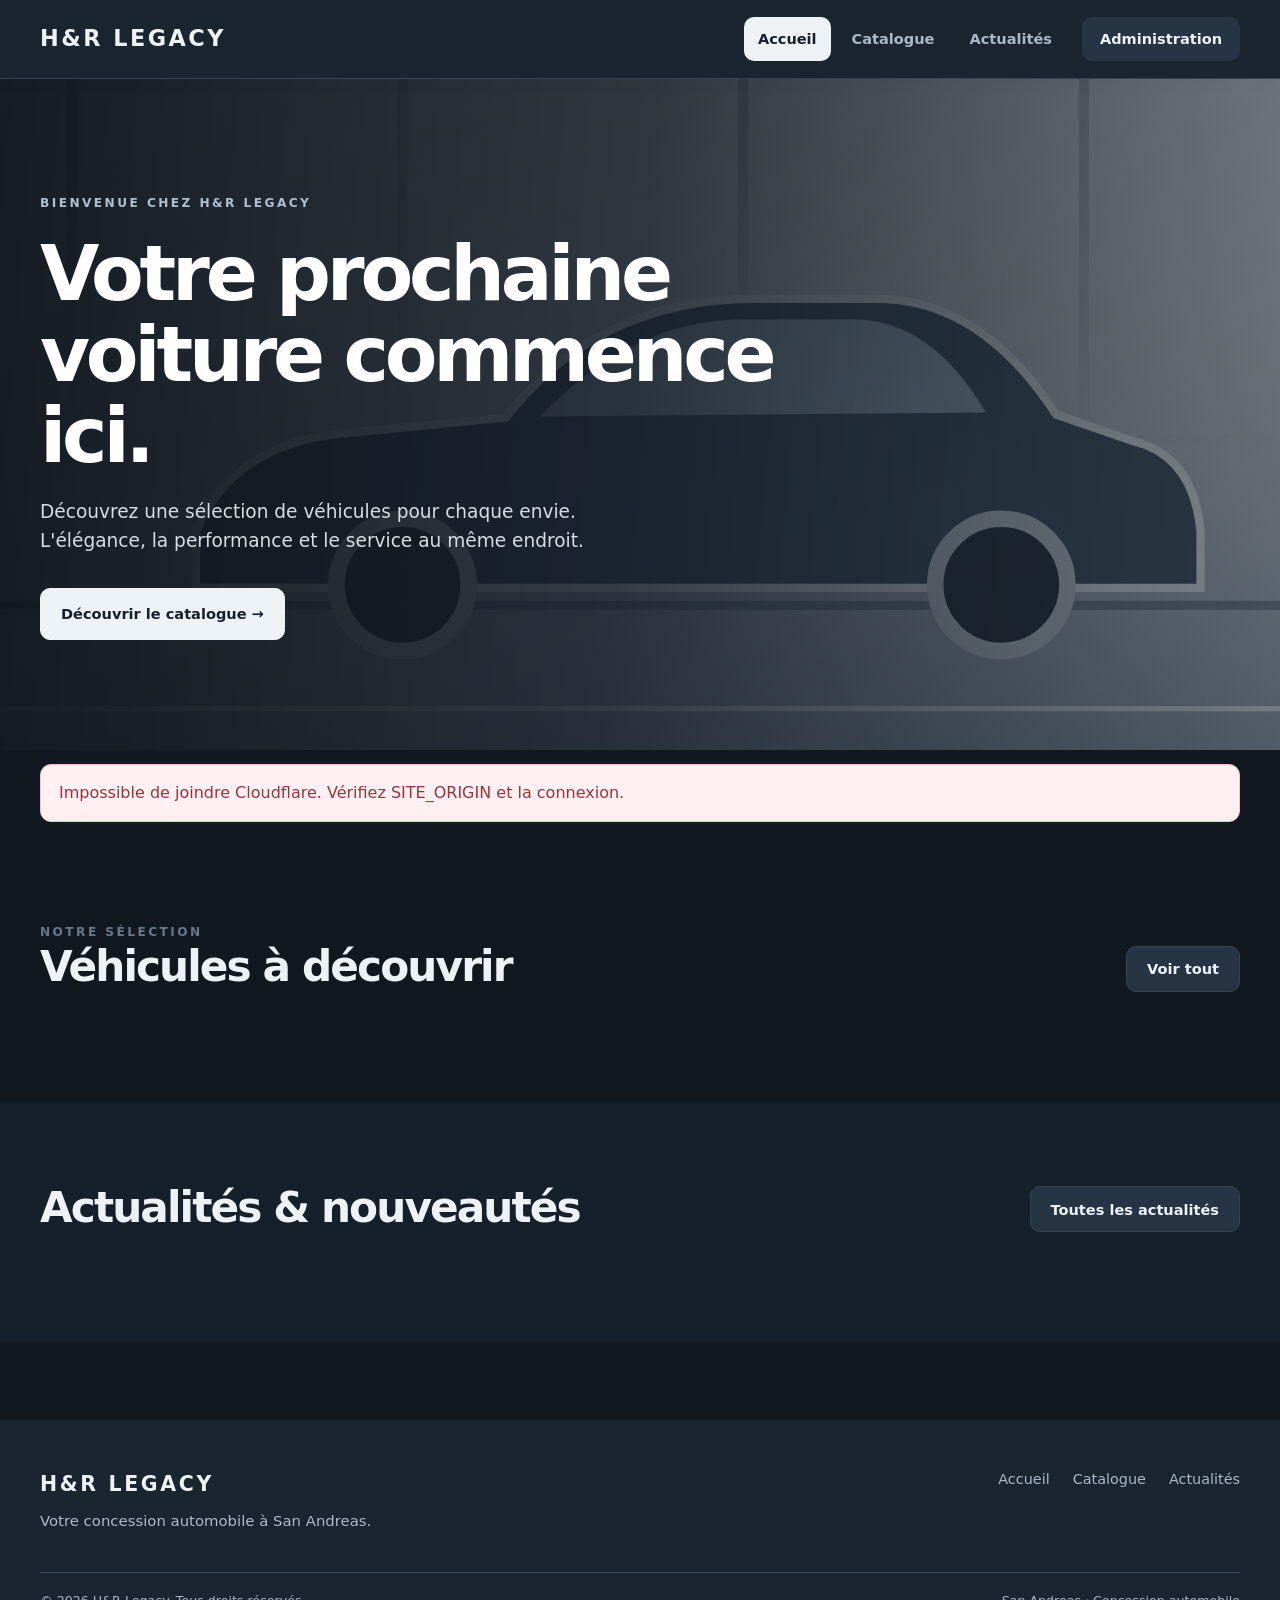
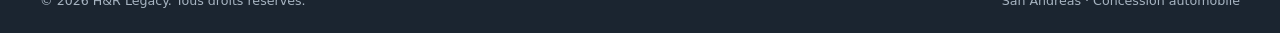
<file: index.html>
<!DOCTYPE html>
<html lang="fr">
 <head>
<meta charset="utf-8"/>
  <meta content="width=device-width,initial-scale=1" name="viewport"/>
  <meta content="H&amp;R Legacy, concessionnaire automobile à San Andreas." name="description"/>
  <title>
   Accueil | H&amp;R Legacy
  </title>
  <link href="assets/css/style.css" rel="stylesheet"/>
  <script defer="" src="assets/js/config.js">
  </script>
  <script defer="" src="assets/js/app.js">
  </script>
 </head>
 <body data-page="home">
  <div id="header">
  </div>
  <main>
   <section class="hero">
    <div class="container">
     <span class="eyebrow">
      Bienvenue chez H&amp;R Legacy
     </span>
     <h1>
      Votre prochaine voiture commence ici.
     </h1>
     <p>
      Découvrez une sélection de véhicules pour chaque envie. L'élégance, la performance et le service au même endroit.
     </p>
     <div class="hero-actions">
      <a class="btn" href="catalogue.html">
       Découvrir le catalogue →
      </a>
     </div>
    </div>
   </section>
   <div class="container">
    <div id="status">
    </div>
   </div>
   <section class="section">
    <div class="container">
     <div class="section-head">
      <div>
       <span class="eyebrow" style="color:#667988">
        Notre sélection
       </span>
       <h2>
        Véhicules à découvrir
       </h2>
      </div>
      <a class="btn outline" href="catalogue.html">
       Voir tout
      </a>
     </div>
     <div class="grid" id="featured">
     </div>
    </div>
   </section>
   <section class="section" style="background:#e9edf1">
    <div class="container">
     <div class="section-head">
      <h2>
       Actualités &amp; nouveautés
      </h2>
      <a class="btn outline" href="actualites.html">
       Toutes les actualités
      </a>
     </div>
     <div class="grid" id="latest">
     </div>
    </div>
   </section>
  </main>
  <div id="footer">
  </div>
 </body>
</html>
</file>
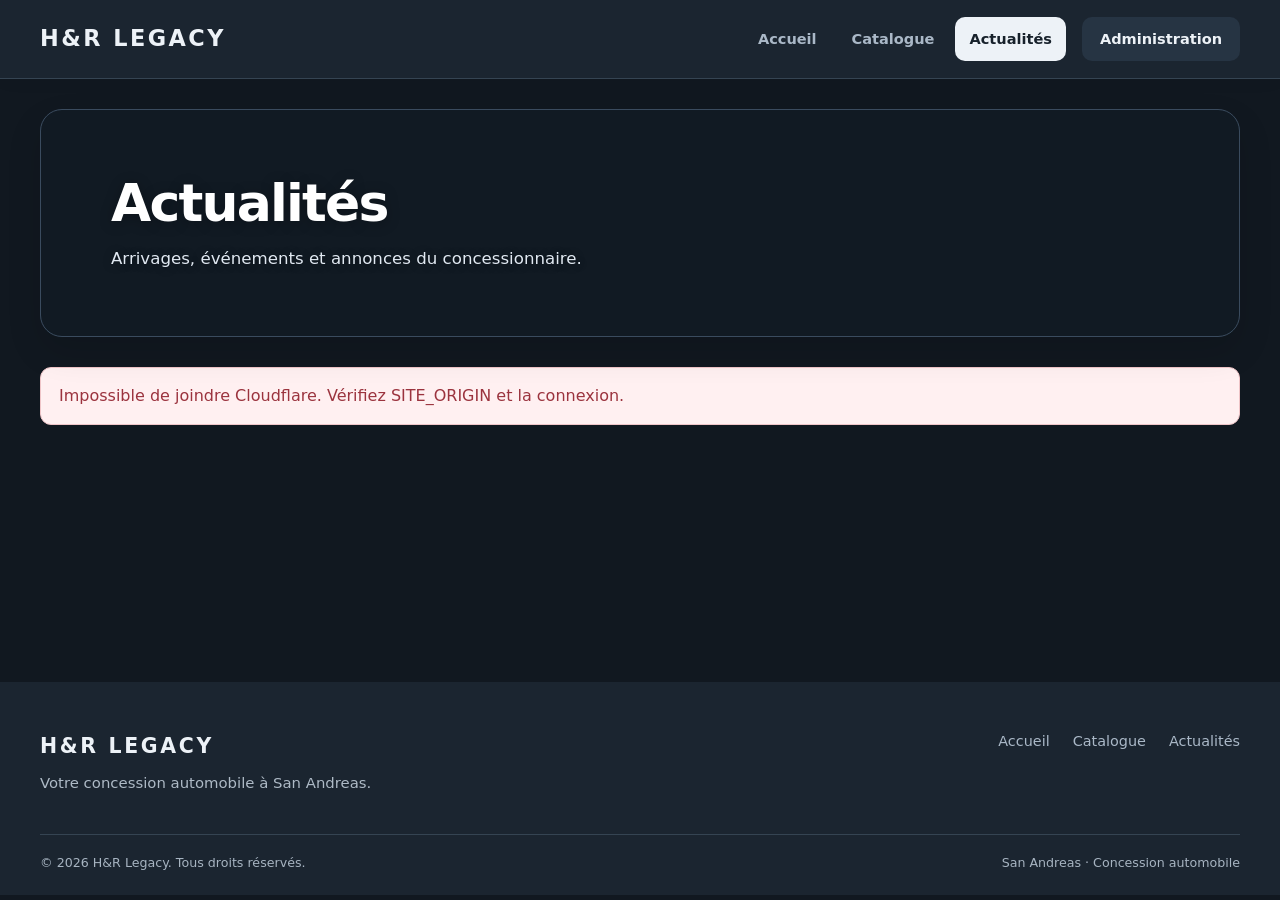
<file: actualites.html>
<!DOCTYPE html>
<html lang="fr">
 <head>
<meta charset="utf-8"/>
  <meta content="width=device-width,initial-scale=1" name="viewport"/>
  <meta content="H&amp;R Legacy, concessionnaire automobile à San Andreas." name="description"/>
  <title>
   Actualités | H&amp;R Legacy
  </title>
  <link href="assets/css/style.css" rel="stylesheet"/>
  <script defer="" src="assets/js/config.js">
  </script>
  <script defer="" src="assets/js/app.js">
  </script>
 </head>
 <body data-page="news">
  <div id="header">
  </div>
  <main>
   <div class="container">
    <div class="page-head">
     <h1>
      Actualités
     </h1>
     <p class="muted">
      Arrivages, événements et annonces du concessionnaire.
     </p>
    </div>
    <div id="status">
    </div>
    <div class="grid" id="news-grid">
    </div>
    <div id="article-view" style="margin-top:25px">
    </div>
   </div>
  </main>
  <div id="footer">
  </div>
 </body>
</html>
</file>
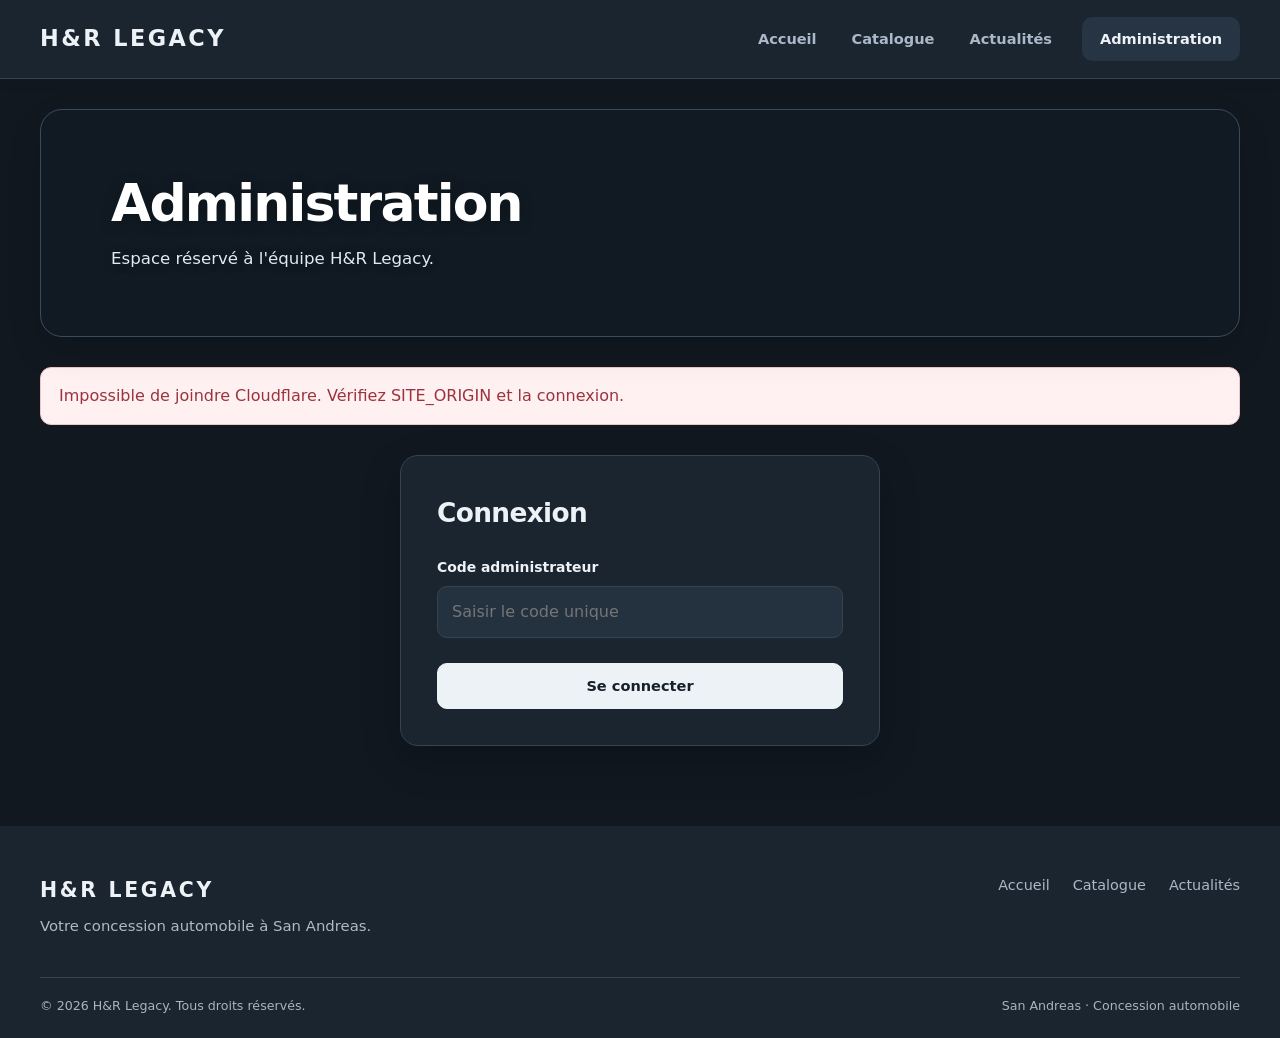
<file: admin.html>
<!DOCTYPE html>
<html lang="fr">
 <head>
<meta charset="utf-8"/>
  <meta content="width=device-width,initial-scale=1" name="viewport"/>
  <meta content="H&amp;R Legacy, concessionnaire automobile à San Andreas." name="description"/>
  <title>
   Administration | H&amp;R Legacy
  </title>
  <link href="assets/css/style.css" rel="stylesheet"/>
  <script defer="" src="assets/js/config.js">
  </script>
  <script defer="" src="assets/js/app.js">
  </script>
 </head>
 <body data-page="admin">
  <div id="header">
  </div>
  <main>
   <div class="container">
    <div class="page-head">
     <h1>
      Administration
     </h1>
     <p class="muted">
      Espace réservé à l'équipe H&amp;R Legacy.
     </p>
    </div>
    <div id="status">
    </div>
    <div class="panel" id="login-panel" style="max-width:480px">
     <h2>
      Connexion
     </h2>
     <form id="login-form">
      <div class="field">
       <label for="admin-code">
        Code administrateur
       </label>
       <input autocomplete="current-password" id="admin-code" name="code" placeholder="Saisir le code unique" required="" type="password"/>
      </div>
      <button class="btn">
       Se connecter
      </button>
     </form>
    </div>
    <div class="hidden" id="admin-panel">
     <button class="btn outline small" id="logout">
      Déconnexion
     </button>
     <div class="stat-row" style="margin-top:20px">
      <div class="stat">
       Véhicules
       <strong id="count-v">
        0
       </strong>
      </div>
      <div class="stat">
       Actualités
       <strong id="count-n">
        0
       </strong>
      </div>
     </div>
     <div class="admin-tabs">
      <button class="active" data-tab="vehicles">
       Véhicules
      </button>
      <button data-tab="news">
       Actualités
      </button>
      <button data-tab="categories">
       Catégories
      </button>
      <button data-tab="notifications">Notifications</button>
      <button data-tab="appearance">
       Apparence
      </button>
     </div>
     <section data-pane="vehicles">
      <div class="panel">
       <h2 id="vehicle-form-title">
        Ajouter un véhicule
       </h2>
       <form id="vehicle-form">
        <input id="v-id" name="id" type="hidden"/>
        <div class="two">
         <div class="field">
          <label>
           Modèle *
          </label>
          <input id="v-name" maxlength="120" name="name" required=""/>
         </div>
         <input id="v-brand" type="hidden" name="brand" value="H&R Legacy"/>
         <div class="field">
          <label>
           Catégorie *
          </label>
          <select id="v-category" name="category">
           <option value="">
            Chargement des catégories…
           </option>
          </select>
         </div>
         <div class="field">
          <label>
           Prix *
          </label>
          <input id="v-price" min="0" name="price" required="" step="1" type="number"/>
         </div>
         <div class="field">
          <label for="v-seats">
           Nombre de places *
          </label>
          <input id="v-seats" min="0" required="" step="1" type="number" value="0"/>
         </div>
         <div class="field">
          <label for="v-trunk">
           Poids coffre (kg) *
          </label>
          <input id="v-trunk" min="0" required="" step="1" type="number" value="0"/>
         </div>

        </div>
        <div class="field">
          <label>Photo du véhicule</label>
          <div id="v-image-drop" class="vehicle-upload-zone" tabindex="0" role="button" aria-label="Importer une photo">
            <strong>Dépose une image ici ou clique pour choisir un fichier</strong>
            <span>JPEG, PNG ou WebP · 5 Mo maximum · Ctrl + V pour coller une capture</span>
            <input id="v-image-file" type="file" accept="image/jpeg,image/png,image/webp" hidden>
          </div>
          <p id="v-upload-status" class="muted" aria-live="polite"></p>
          <input id="v-image-url" name="image_url" type="hidden"/>
        </div>
        <div class="crop-editor field">
          <label>Rognage de la photo du véhicule</label>
          <p class="muted">Déplacez directement la photo avec la souris ou le doigt. Ajustez le zoom pour la faire rentrer dans le cadre. Le quadrillage aide à aligner le véhicule.</p>
          <div id="v-crop-area" class="crop-stage" aria-label="Zone de cadrage déplaçable">
            <img id="v-crop-preview" class="crop-stage-image" src="assets/img/showroom.svg" alt="Aperçu du cadrage" draggable="false"/>
            <div class="crop-grid" aria-hidden="true"></div>
          </div>
          <input id="v-crop-x" type="hidden" value="50"/>
          <input id="v-crop-y" type="hidden" value="50"/>
          <div class="field"><label for="v-crop-zoom">Taille de l'image : <output id="v-crop-zoom-value">100 %</output></label><input id="v-crop-zoom" type="range" min="0.5" max="3" step="0.01" value="1"/></div>
          <button id="v-crop-reset" class="btn outline small" type="button">Réinitialiser le cadrage</button>
        </div>
        <label>
         <input id="v-featured" type="checkbox"/>
         Mettre à la une
        </label>
        <div class="field">
         <label>
          Description
         </label>
         <textarea id="v-description" name="description"></textarea>
        </div>
        <button class="btn">
         Enregistrer le véhicule
        </button>
        <button class="btn outline" id="reset-v" type="button">
         Réinitialiser
        </button>
       </form>
      </div>
      <div class="panel vehicle-list-panel" style="margin-top:20px">
       <div class="admin-vehicle-list-header">
        <h2>Liste des véhicules</h2>
        <label for="admin-vehicle-price-sort">Trier par prix
         <select id="admin-vehicle-price-sort" aria-label="Trier la liste des véhicules par prix">
          <option value="default">Ordre par défaut</option>
          <option value="asc">Prix croissant</option>
          <option value="desc">Prix décroissant</option>
         </select>
        </label>
       </div>
       <div class="table-wrap">
        <table class="data-table vehicle-admin-table">
         <thead>
          <tr>
           <th>
            Modèle
           </th>
           <th>
            Prix
           </th>
           <th>
            Actions
           </th>
          </tr>
         </thead>
         <tbody id="admin-vehicles">
         </tbody>
        </table>
       </div>
      </div>
     </section>
     <section class="hidden" data-pane="news">
      <div class="panel">
       <h2 id="news-form-title">
        Ajouter une actualité
       </h2>
       <form id="news-form">
        <input id="n-id" name="id" type="hidden"/>
        <div class="field">
         <label>
          Titre *
         </label>
         <input id="n-title" maxlength="180" name="title" required=""/>
        </div>
        <div class="field">
         <label>
          Image (URL)
         </label>
         <input id="n-image-url" name="image_url" type="url"/>
        </div>
        <div class="field">
         <label>
          Contenu *
         </label>
         <textarea id="n-content" name="content" required=""></textarea>
        </div>
        <label>
         <input checked="" id="n-published" name="published" type="checkbox"/>
         Publier cette actualité
        </label>
        <p>
         <button class="btn">
          Enregistrer l'actualité
         </button>
         <button class="btn outline" id="reset-n" type="button">
          Réinitialiser
         </button>
        </p>
       </form>
      </div>
      <div class="panel vehicle-list-panel" style="margin-top:20px">
       <h2>
        Liste des actualités
       </h2>
       <div class="table-wrap">
        <table class="data-table unified-admin-table">
         <thead>
          <tr>
           <th>
            Titre
           </th>
           <th>
            Statut
           </th>
           <th>
            Actions
           </th>
          </tr>
         </thead>
         <tbody id="admin-news">
         </tbody>
        </table>
       </div>
      </div>
     </section>
     <section class="hidden" data-pane="notifications">
      <div class="panel">
       <h2 id="notification-form-title">Créer une notification</h2>
       <p>La notification apparaît en bas à gauche sur les pages publiques uniquement.</p>
       <form id="notification-form">
        <input type="hidden" id="notification-id"/>
        <div class="field"><label for="notification-title">Titre *</label><input id="notification-title" maxlength="120" required/></div>
        <div class="field"><label for="notification-description">Description *</label><textarea id="notification-description" maxlength="800" required></textarea></div>
        <input id="notification-image" type="hidden" />
        <div class="notification-crop-editor" id="notification-crop-editor">
         <div class="notification-upload-zone" id="notification-upload-zone" role="button" tabindex="0" aria-label="Importer une photo de notification">
          <div class="notification-upload-icon" aria-hidden="true">↥</div>
          <strong>Glissez votre image ici</strong>
          <span>ou cliquez pour parcourir vos fichiers</span>
          <small>Ctrl + V pour coller une capture · JPG, PNG, WebP · 5 Mo max.</small>
          <span class="notification-upload-file" id="notification-upload-file" hidden></span>
         </div>
         <input type="file" id="notification-image-file" accept="image/jpeg,image/png,image/webp" aria-label="Choisir une image" />
         <p class="muted notification-crop-help">Déplacez l'image à la souris ou au doigt et ajustez son zoom avant l'importation.</p>
         <div class="notification-crop-stage" id="notification-crop-stage" aria-label="Zone de cadrage de l'image">
          <canvas id="notification-crop-canvas" width="960" height="540"></canvas>
          <div class="notification-crop-grid" aria-hidden="true"></div>
          <div class="notification-crop-placeholder" id="notification-crop-placeholder">Sélectionne une image pour commencer le cadrage.</div>
         </div>
         <div class="field"><label for="notification-crop-zoom">Zoom / Réduction <output id="notification-crop-zoom-label">100 %</output></label><input type="range" id="notification-crop-zoom" min="50" max="300" value="100" step="1"/></div>
         <div class="notification-crop-actions"><button type="button" class="btn outline small" id="notification-crop-reset">Réinitialiser le cadrage</button><button type="button" class="btn small" id="notification-crop-apply" disabled>Appliquer et importer l'image</button></div>
         <p id="notification-crop-status" class="muted" role="status"></p>
        </div>
        <label><input type="checkbox" id="notification-active" checked/> Afficher cette notification aux visiteurs</label>
        <p><button class="btn" type="submit">Enregistrer la notification</button> <button class="btn outline" id="notification-reset" type="button">Nouveau</button></p>
       </form>
       <h3>Prévisualisation en direct</h3>
       <div class="notification-preview-area"><div id="notification-preview" class="site-popup site-popup-preview"></div></div>
      </div>
      <div class="panel vehicle-list-panel" style="margin-top:20px"><h2>Notifications enregistrées</h2><p id="notification-active-counter">0/3 notifications actives</p><div class="table-wrap"><table class="data-table unified-admin-table"><thead><tr><th>Titre</th><th>État</th><th>Actions</th></tr></thead><tbody id="admin-notifications"></tbody></table></div></div>
     </section>
     <section class="hidden" data-pane="categories">
      <div class="panel vehicle-list-panel">
       <h2>
        Catégories de véhicules
       </h2>
       <p class="muted">
        Ajoutez les catégories proposées dans le formulaire véhicule et le catalogue.
       </p>
       <form class="inline-admin-form" id="category-form">
        <input id="cat-id" type="hidden"/>
        <div class="field">
         <label for="cat-name">
          Nom de la catégorie
         </label>
         <input id="cat-name" maxlength="60" placeholder="Ex. : Collection, Luxe, 4x4" required=""/>
        </div>
        <button class="btn" type="submit">
         Enregistrer
        </button>
        <button class="btn outline" id="reset-cat" type="button">
         Annuler
        </button>
       </form>
       <div class="table-wrap">
        <table class="data-table unified-admin-table">
         <thead>
          <tr>
           <th>
            Catégorie
           </th>
           <th>
            Véhicules
           </th>
           <th>
            Actions
           </th>
          </tr>
         </thead>
         <tbody id="admin-categories">
         </tbody>
        </table>
       </div>
      </div>
     </section>
     <section class="hidden" data-pane="appearance">
      <div class="panel">
       <h2>
        Images et identité du site
       </h2>
       <p class="muted">
        Collez des liens HTTPS vers vos images. Les modifications apparaissent sur les pages publiques après enregistrement.
       </p>
       <form id="appearance-form">
        <div class="appearance-fields">
         <div class="field">
          <label for="a-logo">
           Logo du site (URL HTTPS)
          </label>
          <input id="a-logo" placeholder="https://.../logo.png" type="url"/>
          <img alt="Aperçu du logo" class="appearance-preview" id="preview-logo"/>
         </div>
         <div class="field">
          <label for="a-hero">
           Image de fond de l'accueil
          </label>
          <input id="a-hero" placeholder="https://.../accueil.jpg" type="url"/>
          <img alt="Aperçu de l'accueil" class="appearance-preview" id="preview-hero"/>
         </div>
         <div class="field">
          <label for="a-catalogue">
           Bannière du catalogue
          </label>
          <input id="a-catalogue" placeholder="https://.../catalogue.jpg" type="url"/>
          <img alt="Aperçu du catalogue" class="appearance-preview" id="preview-catalogue"/>
         </div>
         <div class="field">
          <label for="a-news">
           Bannière des actualités
          </label>
          <input id="a-news" placeholder="https://.../actualites.jpg" type="url"/>
          <img alt="Aperçu des actualités" class="appearance-preview" id="preview-news"/>
         </div>
        </div>
        <button class="btn" type="submit">
         Enregistrer les modifications
        </button>
       </form>
      </div>
     </section>
    </div>
   </div>
  </main>
  <div id="footer">
  </div>
 </body>
</html>
</file>
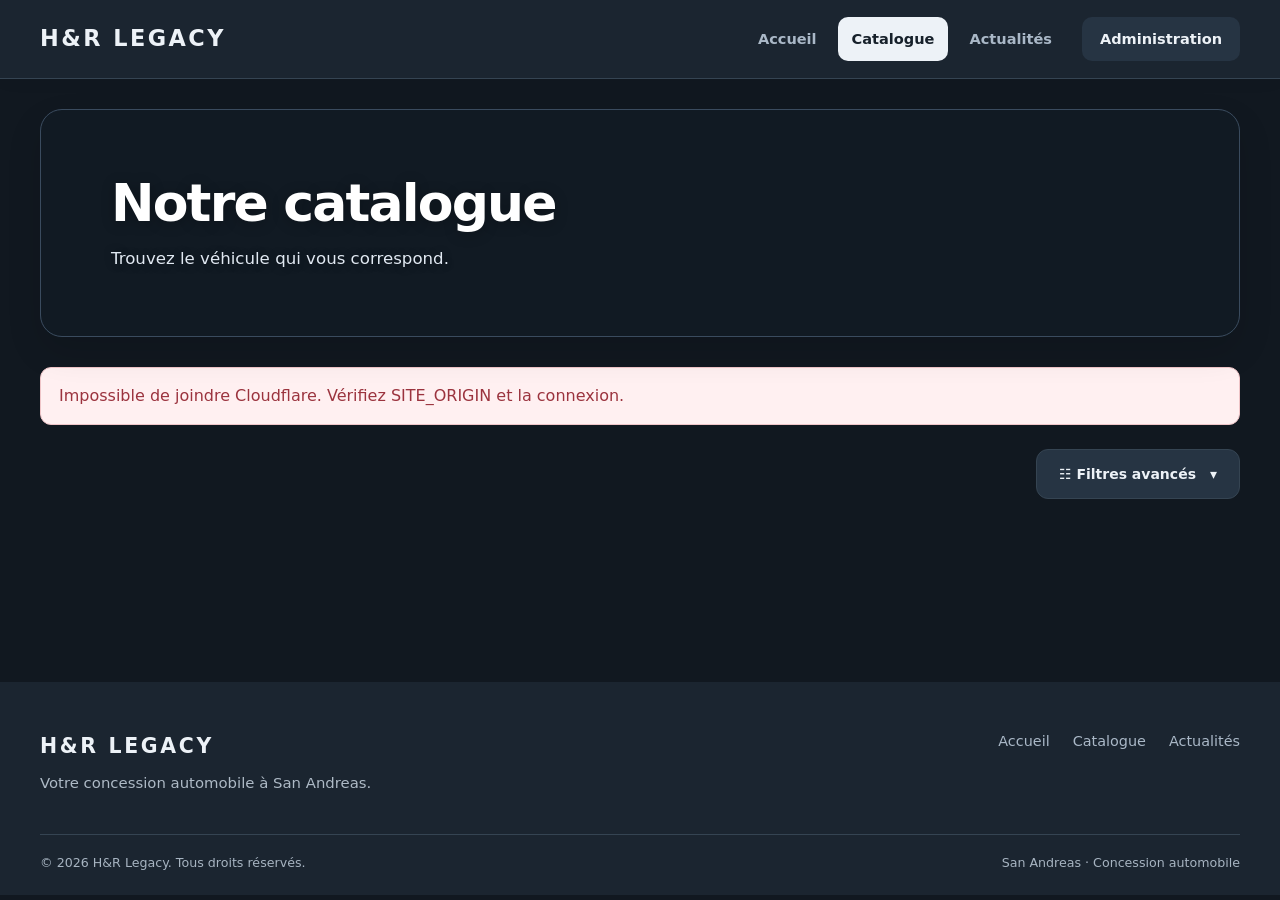
<file: catalogue.html>
<!DOCTYPE html>
<html lang="fr">
 <head>
<meta charset="utf-8"/>
  <meta content="width=device-width,initial-scale=1" name="viewport"/>
  <meta content="H&amp;R Legacy, concessionnaire automobile à San Andreas." name="description"/>
  <title>
   Catalogue | H&amp;R Legacy
  </title>
  <link href="assets/css/style.css" rel="stylesheet"/>
  <script defer="" src="assets/js/config.js">
  </script>
  <script defer="" src="assets/js/app.js">
  </script>
 </head>
 <body data-page="catalogue">
  <div id="header">
  </div>
  <main>
   <div class="container">
    <div class="page-head">
     <h1>
      Notre catalogue
     </h1>
     <p class="muted">
      Trouvez le véhicule qui vous correspond.
     </p>
    </div>
    <div id="status">
    </div>
    <div class="filters-toolbar">
     <button type="button" id="toggle-filters" class="btn-filters" aria-expanded="false" aria-controls="filters-panel">
      <span>☷ Filtres avancés</span><span id="filters-arrow" aria-hidden="true">▾</span>
     </button>
    </div>
    <div class="filters" id="filters-panel" hidden>
     <div class="filter-heading">
      <strong>
       Filtrer les véhicules
      </strong>
      <button class="btn outline small" id="reset-filters" type="button">
       Réinitialiser
      </button>
     </div>
     <div class="filter-grid">
      <div class="field">
       <label for="search">
        Recherche
       </label>
       <input id="search" placeholder="Marque ou modèle"/>
      </div>
      <div class="field">
       <label for="category">
        Catégorie
       </label>
       <select id="category">
        <option value="">
         Toutes les catégories
        </option>
       </select>
      </div>
      <div class="field">
       <label for="catalogue-price-sort">Trier par prix</label>
       <select id="catalogue-price-sort">
        <option value="default">Ordre par défaut</option>
        <option value="asc">Prix croissant — moins cher d’abord</option>
        <option value="desc">Prix décroissant — plus cher d’abord</option>
       </select>
      </div>
      <div class="field">
       <label for="price-min">
        Prix minimum ($)
       </label>
       <input id="price-min" min="0" placeholder="Min" type="number"/>
      </div>
      <div class="field">
       <label for="price-max">
        Prix maximum ($)
       </label>
       <input id="price-max" min="0" placeholder="Max" type="number"/>
      </div>
      <div class="field">
       <label for="seats-filter">Nombre de places</label>
       <select id="seats-filter">
        <option value="">Toutes les places</option>
        <option value="2">2 places</option>
        <option value="4">4 places</option>
        <option value="6">6 places</option>
       </select>
      </div>
      <div class="field">
       <label for="trunk-min">
        Poids coffre min (kg)
       </label>
       <input id="trunk-min" min="0" placeholder="Min" step="1" type="number"/>
      </div>
      <div class="field">
       <label for="trunk-max">
        Poids coffre max (kg)
       </label>
       <input id="trunk-max" min="0" placeholder="Max" step="1" type="number"/>
      </div>
     </div>
    </div>
    <p class="muted" id="results">
    </p>
    <div class="grid" id="vehicle-grid">
    </div>
   </div>
  </main>
  <div id="footer">
  </div>
 <div id="vehicle-modal" class="vehicle-modal" role="dialog" aria-modal="true" aria-labelledby="vehicle-modal-title" hidden><div class="vehicle-modal-dialog"><button type="button" id="vehicle-modal-close" class="vehicle-modal-close" aria-label="Fermer la fiche">×</button><div id="vehicle-modal-content"></div></div></div>
 </body>
</html>
</file>
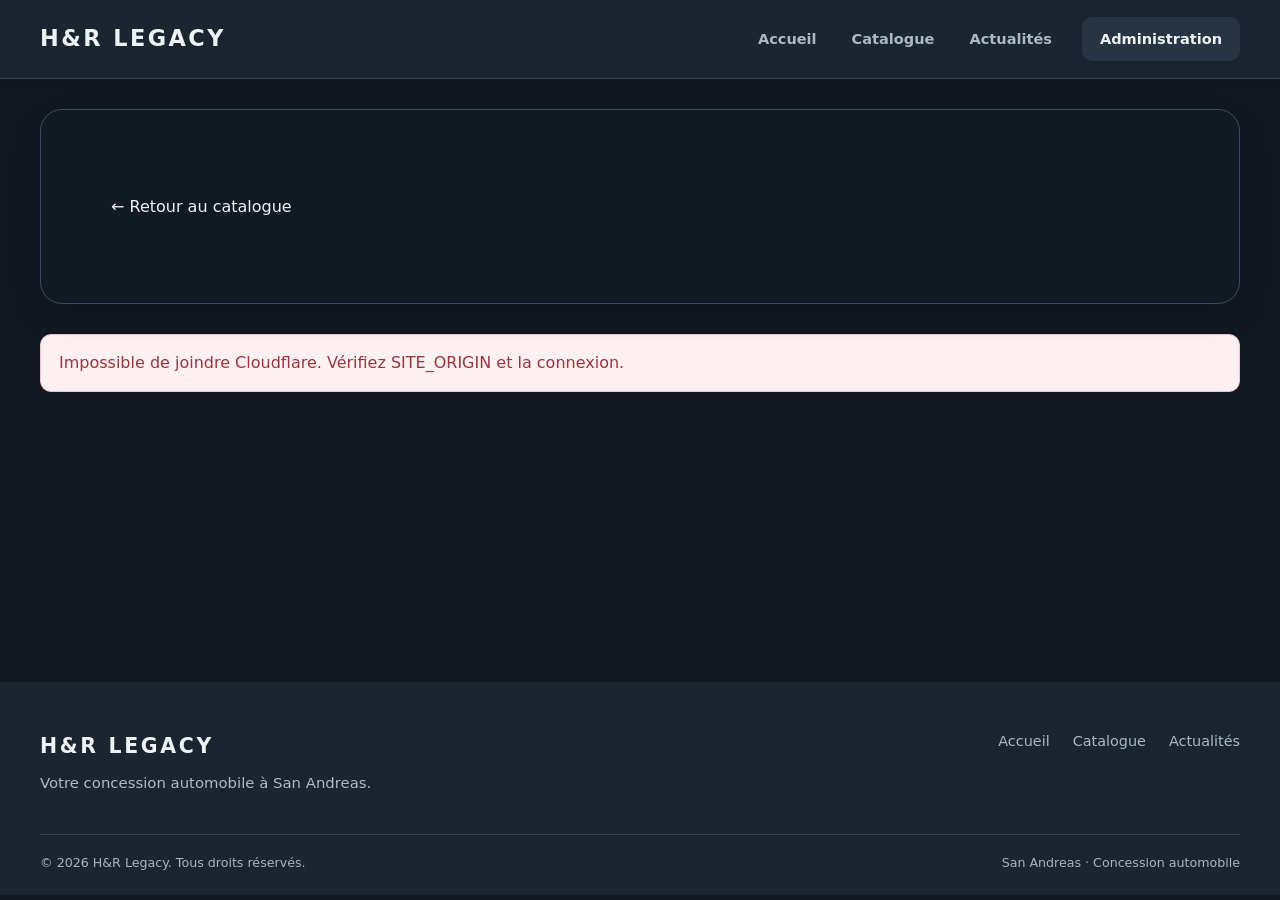
<file: vehicule.html>
<!DOCTYPE html>
<html lang="fr">
 <head>
<meta charset="utf-8"/>
  <meta content="width=device-width,initial-scale=1" name="viewport"/>
  <meta content="H&amp;R Legacy, concessionnaire automobile à San Andreas." name="description"/>
  <title>
   Fiche véhicule | H&amp;R Legacy
  </title>
  <link href="assets/css/style.css" rel="stylesheet"/>
  <script defer="" src="assets/js/config.js">
  </script>
  <script defer="" src="assets/js/app.js">
  </script>
 </head>
 <body data-page="vehicle">
  <div id="header">
  </div>
  <main>
   <div class="container">
    <div class="page-head">
     <a href="catalogue.html">
      ← Retour au catalogue
     </a>
    </div>
    <div id="status">
    </div>
    <div class="layout" id="detail">
    </div>
   </div>
  </main>
  <div id="footer">
  </div>
 </body>
</html>
</file>
<file: assets/css/style.css>
/* H&R LEGACY — DESIGN PREMIUM CLAIR / GRIS ANTHRACITE */

:root {

  --bg: #f5f6f7;

  --white: #ffffff;

  --ink: #171c22;

  --muted: #6a737e;

  --line: #e3e7eb;

  --accent: #2b3948;

  --dark: #171e27;

  --radius: 18px;

  --shadow: 0 14px 40px rgba(18, 28, 39, .055);

}

* { box-sizing: border-box; }

html { scroll-behavior: smooth; }

body { margin: 0; background: var(--bg); color: var(--ink); font-family: Inter, 'Segoe UI', system-ui, sans-serif; line-height: 1.6; -webkit-font-smoothing: antialiased; }

a { color: inherit; text-decoration: none; }

button, input, select, textarea { font: inherit; }

button { cursor: pointer; }

img { max-width: 100%; display: block; }

.container { width: min(1200px, calc(100% - 48px)); margin-inline: auto; }

.hidden { display: none !important; }

.muted { color: var(--muted); }



/* Navigation */

.topbar, .site-header { background: rgba(255,255,255,.96); border-bottom: 1px solid var(--line); position: sticky; top: 0; z-index: 40; backdrop-filter: blur(16px); }

.nav { min-height: 84px; display: flex; align-items: center; justify-content: space-between; gap: 24px; }

.brand { color: #131b24; font-size: 1.38rem; font-weight: 900; letter-spacing: .13em; line-height: 1.15; white-space: nowrap; }

.brand small { display: block; margin-top: 5px; color: #818a94; font-size: .56rem; font-weight: 750; letter-spacing: .28em; }

.links { display: flex; align-items: center; gap: 8px; }

.links a { display: inline-flex; align-items: center; min-height: 42px; padding: 9px 13px; border-radius: 9px; font-size: .9rem; font-weight: 650; color: #53606c; transition: .2s ease; }

.links a:hover, .links a.active { background: #f0f2f4; color: #131b24; }

.menu-btn { display: none; border: 1px solid var(--line); border-radius: 10px; background: white; padding: 9px 13px; }



/* Boutons */

.btn { display: inline-flex; justify-content: center; align-items: center; gap: 9px; min-height: 46px; padding: 12px 20px; border: 1px solid var(--dark); border-radius: 10px; background: var(--dark); color: #fff; font-weight: 750; font-size: .91rem; line-height: 1.2; transition: transform .2s, background .2s, box-shadow .2s; }

.btn:hover { transform: translateY(-2px); background: #334252; box-shadow: 0 8px 20px rgba(23,30,39,.14); }

.btn.outline { background: white; border-color: #cfd5dc; color: var(--dark); }

.btn.outline:hover { background: #f2f4f6; }

.btn.small { min-height: 35px; padding: 8px 12px; font-size: .82rem; }

.btn.danger { background: #a33e46; border-color: #a33e46; }

.btn:disabled { opacity: .48; cursor: not-allowed; transform: none; }

:focus-visible { outline: 3px solid #8aa1b8; outline-offset: 3px; }



/* Accueil */

.hero { position: relative; isolation: isolate; display: flex; align-items: center; min-height: 560px; padding: 110px 0; color: white; background: linear-gradient(95deg, rgba(13,19,27,.94) 0%, rgba(21,30,40,.84) 49%, rgba(28,37,46,.48) 100%), url('../img/showroom.svg') center/cover no-repeat; }

.hero::after { content: ''; position: absolute; z-index: -1; inset: 0; background: radial-gradient(ellipse at 75% 65%, transparent, rgba(8,14,20,.20)); }

.eyebrow { display: inline-block; color: #aebfce; font-size: .76rem; font-weight: 850; letter-spacing: .2em; text-transform: uppercase; }

.hero h1 { max-width: 770px; margin: 18px 0 20px; font-size: clamp(2.7rem, 6vw, 5.4rem); line-height: 1.06; letter-spacing: -.055em; font-weight: 850; }

.hero p { max-width: 590px; color: #d5dde4; font-size: clamp(1rem, 2vw, 1.16rem); }

.hero-actions { display: flex; flex-wrap: wrap; gap: 13px; margin-top: 32px; }

.hero .btn { min-height: 52px; }

.hero .btn:not(.outline) { background: white; color: #171e27; border-color: white; }

.hero .btn.outline { color: white; background: rgba(255,255,255,.06); border-color: rgba(255,255,255,.48); }

.hero .btn.outline:hover { background: rgba(255,255,255,.17); }



/* Titres et sections */

.section { padding: 82px 0; }

.section[style*="background"] { background: #edf0f3 !important; }

.section-head { display: flex; align-items: end; justify-content: space-between; flex-wrap: wrap; gap: 20px; margin-bottom: 28px; }

.section h2, .page-head h1 { margin: 0; font-size: clamp(1.9rem, 3.3vw, 2.9rem); line-height: 1.15; font-weight: 830; letter-spacing: -.045em; }

.page-head { padding: 64px 0 34px; border-bottom: 1px solid var(--line); margin-bottom: 28px; }

.page-head p { max-width: 740px; margin: 12px 0 0; font-size: 1.04rem; }

main { min-height: 55vh; }



/* Catalogue et cartes */

.grid { display: grid; grid-template-columns: repeat(3, minmax(0,1fr)); gap: 24px; }

.card, .panel { min-width: 0; background: #fff; border: 1px solid var(--line); border-radius: var(--radius); box-shadow: var(--shadow); overflow: hidden; }

.card { transition: transform .22s ease, box-shadow .22s ease; }

.card:hover { transform: translateY(-5px); box-shadow: 0 20px 45px rgba(20,30,40,.11); }

.card-image { width: 100%; height: 235px; object-fit: cover; background: #e9edf0; }

.card-body { padding: 24px; }

.card h3 { margin: 10px 0 7px; font-size: 1.22rem; letter-spacing: -.025em; }

.card p { margin: 8px 0; color: var(--muted); }

.card-bottom { display: flex; justify-content: space-between; align-items: center; flex-wrap: wrap; gap: 12px; margin-top: 22px; padding-top: 18px; border-top: 1px solid #edf0f2; }

.price { color: #141c24; font-size: 1.25rem; font-weight: 850; letter-spacing: -.035em; }

.tag { display: inline-flex; align-items: center; padding: 5px 11px; border-radius: 999px; background: #edf1f4; color: #485a6a; font-size: .76rem; font-weight: 750; }

.tag.green { background: #e4f5ed; color: #24754e; }

.tag.orange { background: #fff1db; color: #925e15; }



/* Formulaires */

.panel { padding: 28px; }

.panel h2 { margin-top: 0; font-size: 1.3rem; letter-spacing: -.025em; }

.filters { display: grid; grid-template-columns: 2fr 1fr 1fr; gap: 14px; margin: 0 0 28px; padding: 18px; background: white; border: 1px solid var(--line); border-radius: 15px; }

.field { display: flex; flex-direction: column; gap: 8px; margin-bottom: 18px; }

.field label { color: #394552; font-size: .87rem; font-weight: 750; }

.field input, .field select, .field textarea, .filters input, .filters select { width: 100%; min-width: 0; min-height: 47px; padding: 12px 14px; border: 1px solid #d5dce2; border-radius: 10px; background: #fafbfc; color: #18212b; outline: none; transition: background .2s, border-color .2s, box-shadow .2s; }

.field input:focus, .field select:focus, .field textarea:focus, .filters input:focus, .filters select:focus { background: white; border-color: #667f98; box-shadow: 0 0 0 4px rgba(95,122,149,.12); }

.field textarea { min-height: 120px; resize: vertical; }

input[type="checkbox"] { accent-color: #263443; }

.two { display: grid; grid-template-columns: repeat(2, minmax(0,1fr)); gap: 18px; }

.layout { display: grid; grid-template-columns: minmax(0,1.4fr) minmax(0,1fr); gap: 26px; }

.detail-img, .detail-image { width: 100%; max-height: 470px; object-fit: cover; border-radius: 16px; background: #e7ebee; }



/* Administration */

body[data-page="admin"] #login-panel { margin: 30px auto 80px; max-width: 480px !important; padding: 36px; }

body[data-page="admin"] #login-panel h2 { font-size: 1.65rem; }

body[data-page="admin"] #login-form .btn { width: 100%; margin-top: 7px; }

.stat-row { display: grid; grid-template-columns: repeat(3, minmax(0,1fr)); gap: 18px; }

.stat { padding: 25px; border: 1px solid var(--line); border-radius: 16px; background: white; color: var(--muted); font-size: .88rem; font-weight: 650; box-shadow: var(--shadow); }

.stat strong { display: block; margin-top: 7px; color: var(--dark); font-size: 2rem; line-height: 1.2; }

.admin-tabs { display: flex; flex-wrap: wrap; gap: 8px; margin: 28px 0 20px; padding-bottom: 12px; border-bottom: 1px solid var(--line); }

.admin-tabs button { padding: 11px 17px; border: 1px solid transparent; border-radius: 10px; background: transparent; color: #64707c; font-weight: 750; }

.admin-tabs button:hover { background: #e9edf0; }

.admin-tabs button.active { background: #1d2834; color: white; }

.table-wrap { width: 100%; overflow-x: auto; }

.data-table { width: 100%; border-collapse: collapse; text-align: left; }

.data-table th, .data-table td { padding: 15px 12px; border-bottom: 1px solid #edf0f2; vertical-align: middle; }

.data-table th { color: #687482; background: #f8f9fa; font-size: .76rem; font-weight: 850; text-transform: uppercase; letter-spacing: .08em; }

.data-table tbody tr:hover { background: #fafbfc; }

.actions { display: flex; gap: 8px; flex-wrap: wrap; }



/* Réservations et messages */

.slots { display: grid; grid-template-columns: repeat(4, minmax(0,1fr)); gap: 10px; }

.slot { padding: 11px 8px; border: 1px solid #d6dde3; border-radius: 9px; background: white; color: #354351; font-weight: 700; }

.slot:hover { border-color: #677d90; background: #f1f4f6; }

.slot.selected { color: white; background: #1c2834; border-color: #1c2834; }

.slot:disabled { opacity: .38; cursor: not-allowed; }

.notice { padding: 15px 18px; border: 1px solid #cbdbe7; border-radius: 11px; background: #eef5fa; color: #365269; margin: 14px 0; }

.notice.error { border-color: #efc5c8; background: #fff0f1; color: #9b333e; }

.notice.success { border-color: #bfe2d0; background: #eaf8f0; color: #236947; }

.empty { padding: 36px 18px; text-align: center; color: var(--muted); }

.article-content { white-space: pre-line; overflow-wrap: anywhere; }

.calendar-note { font-size: .88rem; color: var(--muted); }



/* Pied de page */

.footer { margin-top: 75px; padding: 45px 0; background: #161e27; color: #e5eaf0; }

.footer-inner { display: flex; align-items: center; justify-content: space-between; gap: 20px; flex-wrap: wrap; }

.footer p { color: #aeb8c2; }



/* Tablettes et mobiles */

@media (max-width: 950px) {

  .grid { grid-template-columns: repeat(2, minmax(0,1fr)); }

  .layout { grid-template-columns: 1fr; }

  .links { display: none; position: absolute; top: 100%; left: 0; right: 0; padding: 16px 24px 22px; background: white; border-bottom: 1px solid var(--line); box-shadow: 0 14px 24px rgba(0,0,0,.07); flex-direction: column; align-items: stretch; }

  .links.open { display: flex; }

  .links a { width: 100%; }

  .menu-btn { display: inline-flex; }

  .filters { grid-template-columns: 1fr 1fr; }

  .filters input { grid-column: 1 / -1; }

}

@media (max-width: 600px) {

  .container { width: min(100% - 30px, 1200px); }

  .nav { min-height: 72px; }

  .brand { font-size: 1.16rem; }

  .hero { min-height: 510px; padding: 80px 0; }

  .hero h1 { font-size: clamp(2.45rem, 10vw, 3.6rem); }

  .hero-actions { flex-direction: column; align-items: stretch; }

  .section { padding: 56px 0; }

  .page-head { padding: 43px 0 26px; }

  .grid, .two, .stat-row { grid-template-columns: 1fr; }

  .card-image { height: 215px; }

  .panel { padding: 20px; }

  .filters { grid-template-columns: 1fr; padding: 14px; }

  .filters input { grid-column: auto; }

  .section-head { align-items: start; }

  .slots { grid-template-columns: repeat(3, minmax(0,1fr)); }

  body[data-page="admin"] #login-panel { padding: 24px; }

  .admin-tabs button { flex: 1; padding: 10px; }

  .footer { margin-top: 50px; }

}

@media (prefers-reduced-motion: reduce) {

  *, *::before, *::after { scroll-behavior: auto !important; transition: none !important; }

}





/* ===== H&R LEGACY : HEADER ET FOOTER REVISITES ===== */

.site-header { background: rgba(255,255,255,.98); border-bottom: 1px solid #e6e9ed; box-shadow: 0 2px 18px rgba(19,28,40,.035); }

.site-header .nav { min-height: 78px; display: flex; align-items: center; justify-content: space-between; gap: 28px; }

.site-header .brand { flex-shrink: 0; font-size: 1.4rem; font-weight: 900; letter-spacing: .11em; }

.nav-links { display: flex; align-items: center; justify-content: flex-end; flex-wrap: wrap; gap: 7px; }

.nav-links a { display: inline-flex; align-items: center; justify-content: center; padding: 10px 14px; border-radius: 10px; color: #556171; font-size: .91rem; font-weight: 650; white-space: nowrap; transition: background .2s ease,color .2s ease; }

.nav-links a:hover, .nav-links a.is-active:not(.nav-admin) { color: #192532; background: #eef1f4; }

.nav-links a.nav-admin { margin-left: 9px; background: #1c2835; color: #fff; padding-inline: 18px; }

.nav-links a.nav-admin:hover, .nav-links a.nav-admin.is-active { background: #394d60; color: #fff; }

.site-footer { margin-top: 78px; padding: 48px 0 0; background: #18232f; color: #fff; }

.footer-content { display: flex; justify-content: space-between; align-items: flex-start; gap: 30px; padding-bottom: 38px; }

.footer-brand { font-size: 1.28rem; font-weight: 900; letter-spacing: .13em; }

.footer-identity p { margin: 9px 0 0; color: #aebac6; font-size: .93rem; }

.footer-links { display: flex; gap: 11px 23px; flex-wrap: wrap; align-items: center; justify-content: flex-end; }

.footer-links a { color: #cbd3db; font-size: .9rem; transition: color .2s ease; }

.footer-links a:hover { color: #fff; }

.footer-bottom { border-top: 1px solid rgba(255,255,255,.13); padding: 18px 0 22px; display: flex; align-items: center; justify-content: space-between; gap: 10px 25px; flex-wrap: wrap; font-size: .79rem; color: #a7b4c1; }

@media(max-width: 980px) {

 .site-header .nav { flex-direction: column; align-items: flex-start; padding-block: 18px; gap: 15px; }

 .nav-links { justify-content: flex-start; width: 100%; gap: 5px; }

 .nav-links a { padding: 9px 11px; }

 .nav-links a.nav-admin { margin-left: 0; }

}

@media(max-width: 600px) {

 .site-header .nav { padding-block: 14px; }

 .nav-links { gap: 5px; }

 .nav-links a { font-size: .84rem; padding: 8px 10px; }

 .footer-content { flex-direction: column; gap: 25px; }

 .footer-links { justify-content: flex-start; }

 .footer-bottom { flex-direction: column; align-items: flex-start; }

 .site-footer { margin-top: 55px; padding-top: 36px; }

}



/* Administration des images et catégories */

.inline-admin-form{display:flex;align-items:end;gap:12px;flex-wrap:wrap;margin:22px 0}.inline-admin-form .field{flex:1;min-width:220px}.appearance-fields{display:grid;grid-template-columns:repeat(2,minmax(0,1fr));gap:22px;margin:22px 0}.appearance-preview{display:block;width:100%;height:165px;object-fit:cover;border-radius:12px;margin-top:10px;background:#e8edf1;border:1px solid #dce2e8}.brand-image{height:44px;width:auto;max-width:210px;object-fit:contain}.footer-brand .brand-image{height:50px}.image-page-head{background-size:cover;background-position:center;padding:60px 34px;border-radius:18px;color:white}.image-page-head h1,.image-page-head p{color:white!important}.hero{background-size:cover;background-position:center}@media(max-width:700px){.appearance-fields{grid-template-columns:1fr}.inline-admin-form{display:block}.inline-admin-form .btn{margin:6px 6px 6px 0}}



/* Catalogue : filtres avancés */

.filters { display:block; padding:22px; margin-bottom:24px; }

.filter-heading { display:flex; align-items:center; justify-content:space-between; gap:12px; margin-bottom:18px; }

.filter-grid { display:grid; grid-template-columns:repeat(3,minmax(0,1fr)); gap:14px; }

.filter-grid .field { margin:0; min-width:0; }

.filter-grid label { display:block; font-size:.86rem; font-weight:650; margin-bottom:7px; }

.filter-grid input,.filter-grid select { width:100%; box-sizing:border-box; }

.vehicle-specs { font-size:.9rem; color:#66717c; }

@media(max-width:800px){ .filter-grid { grid-template-columns:repeat(2,minmax(0,1fr)); } }

@media(max-width:540px){ .filter-grid { grid-template-columns:1fr; } .filter-heading { flex-wrap:wrap; } }



/* Catalogue : filtres repliables */

.filters-toolbar{display:flex;justify-content:flex-end;margin:24px 0 16px}

.btn-filters{display:inline-flex;align-items:center;justify-content:center;gap:14px;padding:13px 22px;border:1px solid #d7dce2;border-radius:12px;background:#fff;color:#18212b;font:inherit;font-size:14px;font-weight:700;cursor:pointer;transition:background .2s,color .2s,border-color .2s}

.btn-filters:hover,.btn-filters[aria-expanded="true"]{background:#18212b;color:#fff;border-color:#18212b}

#filters-arrow{display:inline-block;transition:transform .2s}

.btn-filters[aria-expanded="true"] #filters-arrow{transform:rotate(180deg)}

#filters-panel[hidden]{display:none!important}

#filters-panel{margin-bottom:24px}

@media(max-width:600px){.btn-filters{width:100%}}



/* Cartes du catalogue H&R Legacy */

.vehicle-card { display:flex; flex-direction:column; border-radius:18px; overflow:hidden; }

.vehicle-card-media { display:block; overflow:hidden; background:#e9edf0; }

.vehicle-card .card-image { display:block; width:100%; height:225px; object-fit:cover; transition:transform .3s ease; }

.vehicle-card:hover .card-image { transform:scale(1.045); }

.vehicle-card-body { display:flex; flex:1; flex-direction:column; gap:10px; padding:22px; }

.vehicle-card-brand { font-size:.76rem; font-weight:800; letter-spacing:.13em; text-transform:uppercase; color:#7a8795; }

.vehicle-card h3 { margin:0; font-size:1.35rem; color:#17212b; }

.vehicle-card-facts { display:flex; flex-wrap:wrap; gap:8px; margin-top:4px; }

.vehicle-card-facts span { background:#f3f5f7; border:1px solid #e7ebef; padding:8px 11px; border-radius:9px; font-size:.84rem; font-weight:600; color:#445362; }

.vehicle-card-bottom { margin-top:auto; padding-top:17px; border-top:1px solid #e9edf0; display:flex; justify-content:space-between; align-items:center; gap:12px; flex-wrap:wrap; }

.vehicle-card-price-label { display:block; color:#7a8795; font-size:.75rem; }

.vehicle-card-price { display:block; color:#18212b; font-size:1.35rem; letter-spacing:-.03em; }

.vehicle-card-action { font-size:.85rem; white-space:nowrap; }

@media(max-width:600px){.vehicle-card .card-image{height:210px}.vehicle-card-body{padding:18px}}



/* Fenêtre de présentation des véhicules */

.vehicle-card-simple .vehicle-card-media { border:0; padding:0; width:100%; cursor:pointer; text-align:left; }

.vehicle-card-simple .vehicle-card-bottom { align-items:center; }

.vehicle-modal[hidden] { display:none!important; }

.vehicle-modal { position:fixed; inset:0; z-index:9999; background:rgba(11,20,30,.78); display:flex; align-items:center; justify-content:center; padding:22px; overflow-y:auto; }

.vehicle-modal-dialog { position:relative; width:min(920px,100%); max-height:calc(100vh - 44px); overflow:auto; background:white; border-radius:20px; box-shadow:0 28px 90px rgba(0,0,0,.32); }

.vehicle-modal-close { position:absolute; top:16px; right:16px; z-index:2; width:42px; height:42px; border:0; border-radius:50%; background:#fff; color:#17212b; box-shadow:0 2px 12px #0002; font-size:30px; line-height:1; cursor:pointer; }

.modal-vehicle-image img { width:100%; height:clamp(210px,35vw,390px); display:block; object-fit:cover; background:#e8ebef; }

.modal-vehicle-info { padding:30px; }

.modal-vehicle-info h2 { font-size:clamp(1.5rem,3vw,2.25rem); margin:5px 0 8px; }

.modal-vehicle-category { color:#687584; }

.modal-vehicle-specs { display:grid; grid-template-columns:repeat(2,minmax(0,1fr)); gap:12px; margin:24px 0; }

.modal-vehicle-specs>div { display:flex; flex-direction:column; gap:8px; padding:18px; background:#f2f4f6; border-radius:12px; }

.modal-vehicle-specs span,.modal-vehicle-price span { font-size:.85rem; color:#697582; }

.modal-vehicle-specs strong { font-size:1.2rem; }

.modal-vehicle-price { border-top:1px solid #e4e7ea; padding-top:20px; display:flex; justify-content:space-between; align-items:center; gap:12px; }

.modal-vehicle-price strong { font-size:1.8rem; color:#18212b; }

.modal-vehicle-description { white-space:pre-wrap; margin:20px 0 0; line-height:1.7; }

body.modal-open { overflow:hidden; }

@media(max-width:600px) { .vehicle-modal { padding:10px; } .vehicle-modal-dialog { max-height:calc(100vh - 20px); } .modal-vehicle-info { padding:20px; } .modal-vehicle-specs { grid-template-columns:1fr 1fr; } .modal-vehicle-price { align-items:flex-start; flex-direction:column; } }



/* Couleur de fond configurable depuis l’administration */

.color-setting { margin: 24px 0; padding: 20px; border: 1px solid var(--line); border-radius: 14px; }

.color-setting-controls { display:flex; align-items:center; flex-wrap:wrap; gap:14px; margin-top:10px; }

.color-setting input[type="color"] { width:68px; height:48px; padding:4px; border:1px solid var(--line); border-radius:10px; background:white; cursor:pointer; }

.color-setting output { font-family:monospace; font-weight:700; }



/* Thème public clair / sombre */

.theme-toggle {border:1px solid var(--line);border-radius:10px;padding:10px 13px;background:var(--white);color:var(--ink);font-weight:750;cursor:pointer;white-space:nowrap;}

.theme-toggle:hover {filter:brightness(.92);}

:root[data-theme="dark"] {color-scheme:dark;--bg:#111820;--white:#1b2530;--ink:#edf2f7;--muted:#aab8c7;--line:#354452;--accent:#c0d0e1;--dark:#edf2f7;--shadow:0 14px 40px rgba(0,0,0,.2);}

[data-theme="dark"] body,[data-theme="dark"] main {color:var(--ink);}

[data-theme="dark"] .site-header,[data-theme="dark"] .topbar,[data-theme="dark"] .card,[data-theme="dark"] .panel,[data-theme="dark"] .filters,[data-theme="dark"] .stat,[data-theme="dark"] .site-footer {background:var(--white);color:var(--ink);border-color:var(--line);}

[data-theme="dark"] .brand,[data-theme="dark"] .footer-brand,[data-theme="dark"] .card h3,[data-theme="dark"] .price,[data-theme="dark"] .vehicle-card-price,[data-theme="dark"] .stat strong,[data-theme="dark"] .field label {color:var(--ink);}

[data-theme="dark"] .nav-links a,[data-theme="dark"] .links a,[data-theme="dark"] .footer-links a,[data-theme="dark"] .muted,[data-theme="dark"] .card p {color:var(--muted);}

[data-theme="dark"] .field input,[data-theme="dark"] .field select,[data-theme="dark"] .field textarea,[data-theme="dark"] .filters input,[data-theme="dark"] .filters select,[data-theme="dark"] .data-table th,[data-theme="dark"] .data-table td {background:#243240;color:var(--ink);border-color:var(--line);}

[data-theme="dark"] .data-table tbody tr:hover,[data-theme="dark"] .admin-tabs button:hover {background:#283848;}

[data-theme="dark"] .tag,[data-theme="dark"] .modal-vehicle-specs>div,[data-theme="dark"] .modal-vehicle-category {background:#283848;color:var(--ink);}

[data-theme="dark"] .vehicle-modal-dialog,[data-theme="dark"] .modal-vehicle-info {background:var(--white);color:var(--ink);}

[data-theme="dark"] .btn.outline,[data-theme="dark"] .btn-filters,[data-theme="dark"] .theme-toggle {background:#263443;color:var(--ink);border-color:var(--line);}

[data-theme="dark"] .site-footer,[data-theme="dark"] .footer-bottom,[data-theme="dark"] .card-bottom,[data-theme="dark"] .vehicle-card-bottom {border-color:var(--line);}

/* Cadrage non destructif : conserve l'URL de l'image d'origine */

.crop-editor {padding:20px;border:1px solid var(--line);border-radius:14px;margin:18px 0;}

.crop-preview {display:block;width:100%;max-width:580px;aspect-ratio:16/10;object-fit:cover;object-position:50% 50%;border-radius:12px;background:#e9edf0;border:1px solid var(--line);}

.crop-editor input[type="range"] {padding:0;min-height:32px;cursor:pointer;accent-color:#607b96;}

.crop-editor output {font-weight:750;}

@media(max-width:800px){.theme-toggle{font-size:.78rem;padding:8px}.nav{flex-wrap:wrap}}



/* Sélecteur clair / sombre : icône seule */

.theme-toggle{width:44px;height:44px;display:inline-flex;align-items:center;justify-content:center;padding:9px;flex-shrink:0}

.theme-toggle svg{width:22px;height:22px;fill:none;stroke:currentColor;stroke-width:1.8;stroke-linecap:round;stroke-linejoin:round}

/* Cadrage libre avec grille des tiers */

.crop-stage{position:relative;width:100%;max-width:580px;aspect-ratio:16/10;overflow:hidden;border:1px solid var(--line);border-radius:12px;background:repeating-conic-gradient(#e1e5ea 0 25%,#f1f3f6 0 50%) 50%/22px 22px;cursor:grab;touch-action:none;user-select:none}

.crop-stage.dragging{cursor:grabbing}

.crop-stage-image{position:absolute;inset:0;width:100%;height:100%;object-fit:contain;max-width:none;pointer-events:none;transform-origin:center;will-change:transform}

.crop-grid{position:absolute;inset:0;pointer-events:none;background:linear-gradient(to right,transparent calc(33.333% - .5px),rgba(255,255,255,.85) 33.333%,transparent calc(33.333% + .5px),transparent calc(66.666% - .5px),rgba(255,255,255,.85) 66.666%,transparent calc(66.666% + .5px)),linear-gradient(to bottom,transparent calc(33.333% - .5px),rgba(255,255,255,.85) 33.333%,transparent calc(33.333% + .5px),transparent calc(66.666% - .5px),rgba(255,255,255,.85) 66.666%,transparent calc(66.666% + .5px));box-shadow:inset 0 0 0 1px rgba(0,0,0,.2)}

.vehicle-card-media,.modal-vehicle-image{overflow:hidden}

.vehicle-card-media img.crop-render,.modal-vehicle-image img.crop-render,.detail-image.crop-render{object-fit:contain;transform-origin:center;max-width:none}

[data-theme="dark"] .crop-stage{background-color:#263443}







/* H&R LEGACY — BLEU NUIT FIXE (référence visuelle) */

:root {

 color-scheme:dark;

 --bg:#111820; --white:#1b2530; --ink:#edf2f7;

 --muted:#aab8c7; --line:#354452; --accent:#c0d0e1;

 --dark:#edf2f7; --shadow:0 14px 40px rgba(0,0,0,.2);

}

html,body,main{background:#111820!important;color:var(--ink)}

.site-header,.topbar,.site-footer,.footer{background:#1b2530!important;color:var(--ink);border-color:#354452!important}

.card,.panel,.filters,.stat,.vehicle-modal-dialog,.modal-vehicle-info,.vehicle-card,.filters-panel{background:#1b2530!important;color:var(--ink)!important;border-color:#354452!important}

.section[style*="background"]{background:#15202a!important}

.brand,.footer-brand,.card h3,.card h2,.price,.vehicle-card-price,.stat strong,.field label,.modal-vehicle-info h2{color:#edf2f7!important}

.nav-links a,.links a,.footer-links a,.muted,.card p{color:#aab8c7}

.nav-links a:hover,.links a:hover,.admin-tabs button:hover{background:#283848!important;color:#fff!important}

.nav-links a.is-active:not(.nav-admin){background:#edf2f7!important;color:#17212b!important}

.field input,.field select,.field textarea,.filters input,.filters select,input:not([type="checkbox"]):not([type="radio"]):not([type="color"]),textarea,select{background:#243240!important;color:#edf2f7!important;border-color:#354452!important}

.btn,.admin-tabs button.active{background:#edf2f7!important;color:#17212b!important;border-color:#edf2f7!important}

.btn:hover{background:#d1dce8!important}

.btn.outline,.btn-filters,.menu-btn,.slot,.nav-links a.nav-admin{background:#263443!important;color:#edf2f7!important;border-color:#354452!important}

.btn.danger{background:#a33e46!important;color:white!important;border-color:#a33e46!important}

.vehicle-card-facts span,.modal-vehicle-specs>div,.tag,.modal-vehicle-category,.data-table th,.data-table td{background:#283848!important;color:#edf2f7!important;border-color:#354452!important}

.data-table tbody tr:hover{background:#283848!important}

.vehicle-card-media,.card-image,.modal-vehicle-image img,.detail-img,.detail-image,.appearance-preview{background:#263443!important}

.vehicle-modal{background:rgba(8,14,20,.85)!important}

.vehicle-modal-close{background:#263443!important;color:#fff!important}

.crop-stage{background-color:#263443!important}

.site-footer,.footer-bottom{border-color:#354452!important}

/* L'option de thème n'existe plus */

.theme-toggle,#theme-toggle{display:none!important}



/* Notification flottante publique et aperçu administrateur */

.site-popup{box-sizing:border-box;width:min(380px,calc(100vw - 32px));background:#1b2530;color:#edf2f7;border:1px solid #354452;border-radius:14px;box-shadow:0 16px 50px rgba(0,0,0,.45);padding:16px 42px 16px 16px;position:relative;text-align:left;z-index:2000}

.site-popup-live{position:fixed;bottom:22px;left:22px;animation:popup-in .25s ease-out}

.popup-content{display:flex;align-items:flex-start;gap:12px}

.popup-image{width:90px;height:90px;object-fit:cover;border-radius:9px;flex-shrink:0;background:#263443}

.popup-copy{min-width:0;overflow-wrap:anywhere}

.popup-copy strong{display:block;color:#fff;font-size:16px;margin:0 0 6px}

.popup-copy p{margin:0;color:#c6d2df;font-size:14px;line-height:1.45;white-space:pre-wrap}

.popup-close{position:absolute;right:10px;top:8px;border:0;background:transparent;color:#dce7f3;font-size:25px;line-height:1;cursor:pointer;padding:4px 7px}

.popup-close:hover{color:white;background:#354452;border-radius:7px}

.notification-preview-area{display:flex;justify-content:flex-start;padding:20px 0}

.site-popup-preview{position:relative;pointer-events:none}

@keyframes popup-in{from{opacity:0;transform:translateY(15px)}to{opacity:1;transform:translateY(0)}}

@media(max-width:500px){.site-popup-live{left:12px;bottom:12px;width:calc(100vw - 24px)}}



/* Jusqu’à trois notifications empilées sans se chevaucher */

.site-popup-stack{position:fixed;bottom:22px;left:22px;display:flex;flex-direction:column;gap:12px;z-index:2000;max-height:calc(100dvh - 44px);overflow-y:auto;max-width:calc(100vw - 44px)}

.site-popup-stack .site-popup-live{position:relative;bottom:auto;left:auto;animation:popup-in .25s ease-out}

@media(max-width:500px){.site-popup-stack{bottom:12px;left:12px;max-height:calc(100dvh - 24px);max-width:calc(100vw - 24px)}.site-popup-stack .site-popup-live{width:calc(100vw - 24px)}}





/* H&R Legacy : optimisation smartphones et tablettes */

.mobile-menu-toggle{display:none;align-items:center;justify-content:center;flex-direction:column;gap:5px;width:46px;height:46px;border:1px solid #354452;border-radius:11px;background:#263443;color:#edf2f7;cursor:pointer;flex-shrink:0}

.mobile-menu-toggle span{display:block;width:21px;height:2px;background:currentColor;border-radius:3px;transition:transform .2s,opacity .2s}

.mobile-menu-toggle[aria-expanded="true"] span:nth-child(1){transform:translateY(7px) rotate(45deg)}

.mobile-menu-toggle[aria-expanded="true"] span:nth-child(2){opacity:0}

.mobile-menu-toggle[aria-expanded="true"] span:nth-child(3){transform:translateY(-7px) rotate(-45deg)}

@media(max-width:800px){

  .container{width:calc(100% - 32px)}

  .site-header .nav{min-height:68px;flex-wrap:wrap;gap:0;position:relative;padding:10px 0}

  .site-header .brand{font-size:1.13rem;max-width:calc(100% - 60px)}

  .mobile-menu-toggle{display:flex}

  .site-header .nav-links{display:none!important;flex-basis:100%;width:100%;flex-direction:column;align-items:stretch;gap:6px;padding:12px 0 4px}

  .site-header .nav-links.mobile-open{display:flex!important}

  .site-header .nav-links a{display:flex;justify-content:flex-start;width:100%;min-height:46px;padding:12px 16px;border-radius:10px}

  .hero{min-height:410px;padding:70px 0}

  .hero h1{font-size:clamp(2.1rem,8vw,3.6rem)}

  .section{padding:44px 0}

  .page-head{padding:38px 0 24px}

  .grid,.stat-row{grid-template-columns:repeat(2,minmax(0,1fr))}

  .layout{grid-template-columns:1fr}

  .footer-content,.footer-bottom{gap:18px;flex-wrap:wrap}

  .admin-tabs{flex-wrap:nowrap;overflow-x:auto;overscroll-behavior-x:contain;-webkit-overflow-scrolling:touch;padding-bottom:14px}

  .admin-tabs button{white-space:nowrap;flex-shrink:0}

  .table-wrap{-webkit-overflow-scrolling:touch}

  .data-table{min-width:580px}

  .crop-stage{max-width:100%;touch-action:none}

}

@media(max-width:560px){

  .container{width:calc(100% - 28px)}

  .grid,.stat-row,.two,.filter-grid{grid-template-columns:1fr!important}

  .panel{padding:18px}

  .vehicle-card .card-image{height:210px}

  .vehicle-card-body{padding:17px}

  .vehicle-card-bottom{align-items:stretch}

  .vehicle-card-action{width:100%}

  .modal-vehicle-specs{grid-template-columns:1fr 1fr;gap:8px}

  .modal-vehicle-specs>div{padding:12px}

  .vehicle-modal{padding:8px}

  .vehicle-modal-dialog{max-height:calc(100dvh - 16px)}

  .modal-vehicle-info{padding:16px}

  .hero-actions .btn{width:100%}

  .filters-toolbar .btn-filters{width:100%}

  .site-popup-stack{max-height:55dvh;overflow-y:auto}

  .site-popup{width:min(380px,calc(100vw - 24px))}

  input,select,textarea{font-size:16px!important}

}

@media(hover:none){.card:hover,.btn:hover{transform:none}}



/* Correction du prix dans la fenêtre « Voir le véhicule » (thème bleu nuit). */

.vehicle-modal .modal-vehicle-price strong,

.vehicle-modal-dialog .modal-vehicle-price strong {

  color: #ffffff !important;

}

.vehicle-modal .modal-vehicle-price span,

.vehicle-modal-dialog .modal-vehicle-price span {

  color: #c6d2df !important;

}



/* Import des photos des véhicules */

.vehicle-upload-zone{border:2px dashed #526579;border-radius:14px;background:#192734;color:#f4f7fb;min-height:115px;padding:22px;display:flex;flex-direction:column;align-items:center;justify-content:center;gap:9px;text-align:center;cursor:pointer;transition:.2s}

.vehicle-upload-zone span{font-size:.87rem;color:#a9b8c7}

.vehicle-upload-zone:hover,.vehicle-upload-zone.drag-over,.vehicle-upload-zone:focus-visible{border-color:#b8d8ff;background:#26384a;outline:none}



/* Tri par prix : uniquement la liste des véhicules en administration */

.admin-vehicle-list-header{display:flex;align-items:center;justify-content:space-between;gap:16px;flex-wrap:wrap;margin-bottom:14px}

.admin-vehicle-list-header h2{margin:0}

.admin-vehicle-list-header label{display:flex;align-items:center;gap:10px;font-size:14px;color:#dce5ef}

.admin-vehicle-list-header select{background:#263646;color:#fff;border:1px solid #435569;border-radius:9px;padding:9px 12px;max-width:100%}

@media(max-width:600px){.admin-vehicle-list-header label{width:100%;flex-wrap:wrap}.admin-vehicle-list-header select{flex:1;min-width:170px}}



/* H&R Legacy — tableau véhicules administration */

.vehicle-list-panel{background:#1b2530!important;border:1px solid #334354!important;border-radius:18px!important;padding:24px!important;box-shadow:0 16px 40px #00000018}

.vehicle-list-panel .admin-vehicle-list-header{display:flex;align-items:center;justify-content:space-between;gap:16px;flex-wrap:wrap;margin-bottom:18px}

.vehicle-list-panel .admin-vehicle-list-header h2{margin:0;color:#f3f7fc;font-size:1.3rem}

.vehicle-list-panel .admin-vehicle-list-header label{display:flex;align-items:center;gap:12px;color:#b8c6d5;font-size:.9rem}

.vehicle-list-panel #admin-vehicle-price-sort{background:#263647!important;color:#f5f8ff!important;border:1px solid #41556a!important;border-radius:10px;padding:10px 14px;min-height:42px}

.vehicle-list-panel .table-wrap{border:1px solid #344659;border-radius:14px;overflow-x:auto}

.vehicle-admin-table{border-collapse:separate!important;border-spacing:0!important;min-width:620px}

.vehicle-admin-table thead th{background:#283849!important;color:#b9c9da!important;padding:16px 18px!important;font-size:.75rem;letter-spacing:.09em;border-bottom:1px solid #415268!important}

.vehicle-admin-table tbody td{background:#1b2530!important;color:#edf3fa!important;padding:17px 18px!important;border-bottom:1px solid #2f4052!important}

.vehicle-admin-table tbody tr:last-child td{border-bottom:0!important}

.vehicle-admin-table tbody tr:hover td{background:#223244!important}

.vehicle-table-name{display:block;font-weight:700;color:#f5f8ff;line-height:1.4}

.vehicle-table-category{display:block;margin-top:5px;color:#9cacc0;font-size:.79rem}

.vehicle-table-price{font-size:1rem;color:#f6f9ff;font-weight:800;white-space:nowrap;font-variant-numeric:tabular-nums}

.vehicle-table-status{display:inline-flex;align-items:center;gap:8px;padding:7px 11px;border-radius:999px;background:#193e37;color:#a9f1d0;font-size:.79rem;font-weight:700;white-space:nowrap}

.vehicle-table-status:before{content:'';width:7px;height:7px;border-radius:50%;background:currentColor}

.vehicle-table-actions{display:flex;gap:8px;flex-wrap:wrap}

.vehicle-table-actions .btn{border-radius:9px!important;min-height:36px;padding:8px 12px!important;background:#2b4054!important;color:#edf4fd!important;border:1px solid #456078!important;font-weight:700}

.vehicle-table-actions .btn:hover{background:#3a526a!important}

.vehicle-table-actions .vehicle-delete-btn{background:#352832!important;color:#ffbdc4!important;border-color:#69414c!important}

.vehicle-table-actions .vehicle-delete-btn:hover{background:#55313d!important}

@media(max-width:700px){.vehicle-list-panel{padding:15px!important}.vehicle-list-panel .admin-vehicle-list-header{align-items:stretch}.vehicle-list-panel .admin-vehicle-list-header label{justify-content:space-between;flex-wrap:wrap}.vehicle-admin-table{min-width:0!important}.vehicle-admin-table thead{display:none}.vehicle-admin-table,.vehicle-admin-table tbody,.vehicle-admin-table tr,.vehicle-admin-table td{display:block;width:100%}.vehicle-admin-table tbody tr{padding:12px 14px;border-bottom:1px solid #35485a}.vehicle-admin-table tbody tr:last-child{border-bottom:0}.vehicle-admin-table tbody td{display:flex;justify-content:space-between;align-items:center;gap:14px;padding:9px 0!important;border:0!important;text-align:right}.vehicle-admin-table tbody td:before{content:attr(data-label);font-size:.75rem;text-transform:uppercase;letter-spacing:.06em;color:#9eafc1;font-weight:700;text-align:left;flex-shrink:0}.vehicle-admin-table tbody td:first-child{align-items:flex-start}.vehicle-admin-table tbody td:first-child>span{text-align:right}.vehicle-table-actions{justify-content:flex-end}}



/* Tableau véhicules sans colonne État */

.vehicle-admin-table th:nth-child(2),.vehicle-admin-table td:nth-child(2){text-align:right}



/* Tableaux harmonisés : actualités, notifications, catégories */

.vehicle-list-panel .unified-admin-table{border-collapse:separate!important;border-spacing:0!important;width:100%;min-width:560px}

.vehicle-list-panel .unified-admin-table thead th{background:#283849!important;color:#b9c9da!important;padding:16px 18px!important;font-size:.75rem;letter-spacing:.09em;text-transform:uppercase;border-bottom:1px solid #415268!important}

.vehicle-list-panel .unified-admin-table tbody td{background:#1b2530!important;color:#edf3fa!important;padding:17px 18px!important;border-bottom:1px solid #2f4052!important;vertical-align:middle}

.vehicle-list-panel .unified-admin-table tbody tr:hover td{background:#223244!important}

.vehicle-list-panel .unified-admin-table tbody tr:last-child td{border-bottom:0!important}

.vehicle-list-panel .unified-admin-table td:last-child{min-width:195px}

.admin-state{display:inline-flex;align-items:center;gap:7px;border-radius:999px;padding:7px 12px;font-size:.8rem;font-weight:700;white-space:nowrap}

.admin-state:before{content:"";width:7px;height:7px;border-radius:50%;background:currentColor}

.admin-state.is-active{background:#193e37;color:#a9f1d0}

.admin-state.is-inactive{background:#35404e;color:#c3cddd}

.admin-count{display:inline-flex;align-items:center;justify-content:center;min-width:34px;padding:7px 10px;background:#2b4054;border-radius:9px;color:#f2f7ff;font-weight:800;font-variant-numeric:tabular-nums}

.vehicle-list-panel .unified-admin-table .vehicle-table-actions{display:flex;gap:8px;flex-wrap:wrap}

@media(max-width:700px){

.vehicle-list-panel .unified-admin-table{min-width:0!important}

.vehicle-list-panel .unified-admin-table thead{display:none}

.vehicle-list-panel .unified-admin-table,.vehicle-list-panel .unified-admin-table tbody,.vehicle-list-panel .unified-admin-table tr,.vehicle-list-panel .unified-admin-table td{display:block;width:100%}

.vehicle-list-panel .unified-admin-table tbody tr{padding:12px 14px;border-bottom:1px solid #35485a}

.vehicle-list-panel .unified-admin-table tbody td{display:flex;justify-content:space-between;align-items:center;gap:14px;padding:9px 0!important;border:0!important;min-width:0;text-align:right}

.vehicle-list-panel .unified-admin-table tbody td:before{content:attr(data-label);font-size:.75rem;text-transform:uppercase;letter-spacing:.06em;color:#9eafc1;font-weight:700;text-align:left;flex-shrink:0}

.vehicle-list-panel .unified-admin-table tbody td .vehicle-table-actions{justify-content:flex-end}

}


/* ==========================================================
   H&R LEGACY — Catégorie dans la fenêtre « Voir le véhicule »
   Badge bleu nuit lisible, sans carré ni fond disgracieux.
   ========================================================== */
.vehicle-modal-dialog .modal-vehicle-category,
.vehicle-modal .modal-vehicle-category {
  display: inline-flex !important;
  align-items: center;
  gap: 7px;
  width: fit-content;
  max-width: 100%;
  margin: 6px 0 12px;
  padding: 7px 14px;
  border: 1px solid #47617b !important;
  border-radius: 999px;
  background: #293c50 !important;
  color: #e5f0ff !important;
  font-size: 0.82rem;
  font-weight: 700;
  line-height: 1.35;
  letter-spacing: 0.01em;
  overflow-wrap: anywhere;
  vertical-align: middle;
}

/* ============================================================
   H&R LEGACY — BANDEAUX DE PAGES STYLE AMMU-NATION
   Style uniquement : conserve les images administrables.
   ============================================================ */
.page-head,
.image-page-head {
  position: relative;
  isolation: isolate;
  width: 100%;
  margin-top: 30px !important;
  margin-bottom: 30px !important;
  padding: clamp(42px, 5vw, 64px) clamp(25px, 5.5vw, 70px) !important;
  min-height: 195px;
  display: flex;
  flex-direction: column;
  align-items: flex-start;
  justify-content: center;
  overflow: hidden;
  border: 1px solid #3a4b5e !important;
  border-radius: 22px !important;
  background-color: #17212c;
  background-position: center !important;
  background-size: cover !important;
  box-shadow: inset 0 0 0 100vmax rgba(8, 14, 22, .36), 0 15px 35px rgba(0, 0, 0, .12);
}

/* N'ajoute pas de fond image : le JS peut continuer à le modifier. */
.page-head h1,
.image-page-head h1 {
  position: relative;
  z-index: 1;
  margin: 0 !important;
  color: #fff !important;
  font-size: clamp(2rem, 4.2vw, 3.25rem);
  font-weight: 850;
  line-height: 1.12;
  letter-spacing: -.035em;
  text-shadow: 0 2px 14px rgba(0,0,0,.28);
}
.page-head p,
.image-page-head p {
  position: relative;
  z-index: 1;
  margin: 14px 0 0 !important;
  color: #e1e9f2 !important;
  max-width: 760px;
  line-height: 1.55;
  text-shadow: 0 1px 10px rgba(0,0,0,.35);
}
@media (max-width: 600px) {
  .page-head,
  .image-page-head {
    margin-top: 18px !important;
    margin-bottom: 22px !important;
    min-height: 160px;
    padding: 34px 24px !important;
    border-radius: 18px !important;
  }
}


/* ===== H&R Legacy — notifications avec image au-dessus du texte ===== */
/* Compatible avec les notifications publiques et l'aperçu administrateur. */
.site-popup {
  width: min(380px, calc(100vw - 32px));
  padding: 14px !important;
  border-radius: 16px;
  overflow: hidden;
}
.site-popup .popup-content {
  display: flex;
  flex-direction: column;
  align-items: stretch;
  gap: 12px;
}
/* Une image n'occupe de place que lorsqu'elle existe dans le HTML. */
.site-popup .popup-image {
  display: block;
  width: 100%;
  height: 175px;
  max-height: 35vh;
  object-fit: cover;
  object-position: center;
  flex: none;
  border-radius: 11px;
  background: transparent;
}
.site-popup .popup-copy {
  width: 100%;
  min-width: 0;
  padding: 0 30px 2px 2px;
}
.site-popup .popup-copy strong {
  display: block;
  margin: 0 0 7px;
  color: #fff;
  font-size: 16px;
  line-height: 1.35;
  overflow-wrap: anywhere;
}
.site-popup .popup-copy p {
  margin: 0;
  color: #c6d2df;
  line-height: 1.55;
  overflow-wrap: anywhere;
}
.site-popup .popup-close {
  position: absolute;
  z-index: 2;
  top: 8px;
  right: 8px;
  display: grid;
  place-items: center;
  width: 32px;
  height: 32px;
  padding: 0;
  border-radius: 9px;
  background: rgba(20, 30, 42, .85);
  color: #fff;
}
.site-popup .popup-close:hover { background: #354b61; }
/* L'aperçu conserve la même disposition, sans bouton de fermeture. */
.site-popup-preview .popup-copy { padding-right: 2px; }
@media (max-width: 500px) {
  .site-popup .popup-image { height: 150px; }
}

/* Éditeur de rognage des images des notifications */
.notification-crop-editor{margin:20px 0;padding:20px;border:1px solid #354452;border-radius:16px;background:#17212c}
.notification-upload-zone{display:block;padding:15px;text-align:center;background:#263849;border:1px dashed #60778d;border-radius:12px;color:#f0f5fb;cursor:pointer;font-weight:700}
#notification-image-file{display:block;width:100%;margin:10px 0;color:#d3deea}
.notification-crop-stage{position:relative;overflow:hidden;width:min(100%,640px);aspect-ratio:16/9;border-radius:12px;background:#263443;touch-action:none;cursor:grab;user-select:none}
.notification-crop-stage.dragging{cursor:grabbing}
.notification-crop-stage canvas{width:100%;height:100%;display:block;pointer-events:none}
.notification-crop-grid{position:absolute;inset:0;pointer-events:none;background:linear-gradient(to right,transparent calc(33.333% - .5px),#ffffff99 33.333%,transparent calc(33.333% + .5px),transparent calc(66.666% - .5px),#ffffff99 66.666%,transparent calc(66.666% + .5px)),linear-gradient(to bottom,transparent calc(33.333% - .5px),#ffffff99 33.333%,transparent calc(33.333% + .5px),transparent calc(66.666% - .5px),#ffffff99 66.666%,transparent calc(66.666% + .5px))}
.notification-crop-placeholder{position:absolute;inset:0;display:grid;place-items:center;padding:20px;text-align:center;background:#243240;color:#b6c6d7;pointer-events:none}
.notification-crop-placeholder[hidden]{display:none}
.notification-crop-editor input[type=range]{width:100%;accent-color:#b8d8ff}
.notification-crop-actions{display:flex;flex-wrap:wrap;gap:10px;margin:14px 0}
#notification-crop-status{min-height:22px;font-size:.88rem}
@media(max-width:600px){.notification-crop-editor{padding:12px}.notification-crop-actions .btn{width:100%}}

/* Import de photos des notifications : zone unique, sans lien URL */
#notification-image-file{position:absolute!important;width:1px!important;height:1px!important;opacity:0!important;pointer-events:none!important;overflow:hidden!important}
.notification-upload-zone{display:flex;flex-direction:column;align-items:center;justify-content:center;gap:8px;min-height:175px;padding:25px 18px;background:#213243;border:2px dashed #5a738b;border-radius:15px;text-align:center;color:#eef5fc;cursor:pointer;transition:background .2s,border-color .2s,transform .2s}
.notification-upload-zone:hover,.notification-upload-zone.drag-over,.notification-upload-zone:focus-visible{background:#2a4156;border-color:#b8d8ff;outline:none}
.notification-upload-icon{display:grid;place-items:center;width:49px;height:49px;border-radius:13px;background:#354c62;color:#d9ecff;font-size:32px;line-height:1}
.notification-upload-zone strong{font-size:1rem;font-weight:800}
.notification-upload-zone span{color:#c7d7e8;font-size:.9rem}
.notification-upload-zone small{color:#99aec3;font-size:.8rem}
.notification-upload-file:not([hidden]){display:block;max-width:100%;overflow-wrap:anywhere;padding:7px 12px;background:#174538;border-radius:8px;color:#b9f4da!important}
.notification-crop-help{margin:15px 0!important;font-size:.86rem}
.notification-crop-stage{width:100%;max-width:640px;margin:0 auto}
.notification-crop-actions{justify-content:flex-start}
@media(max-width:600px){.notification-upload-zone{min-height:160px;padding:20px 12px}}
</file>
